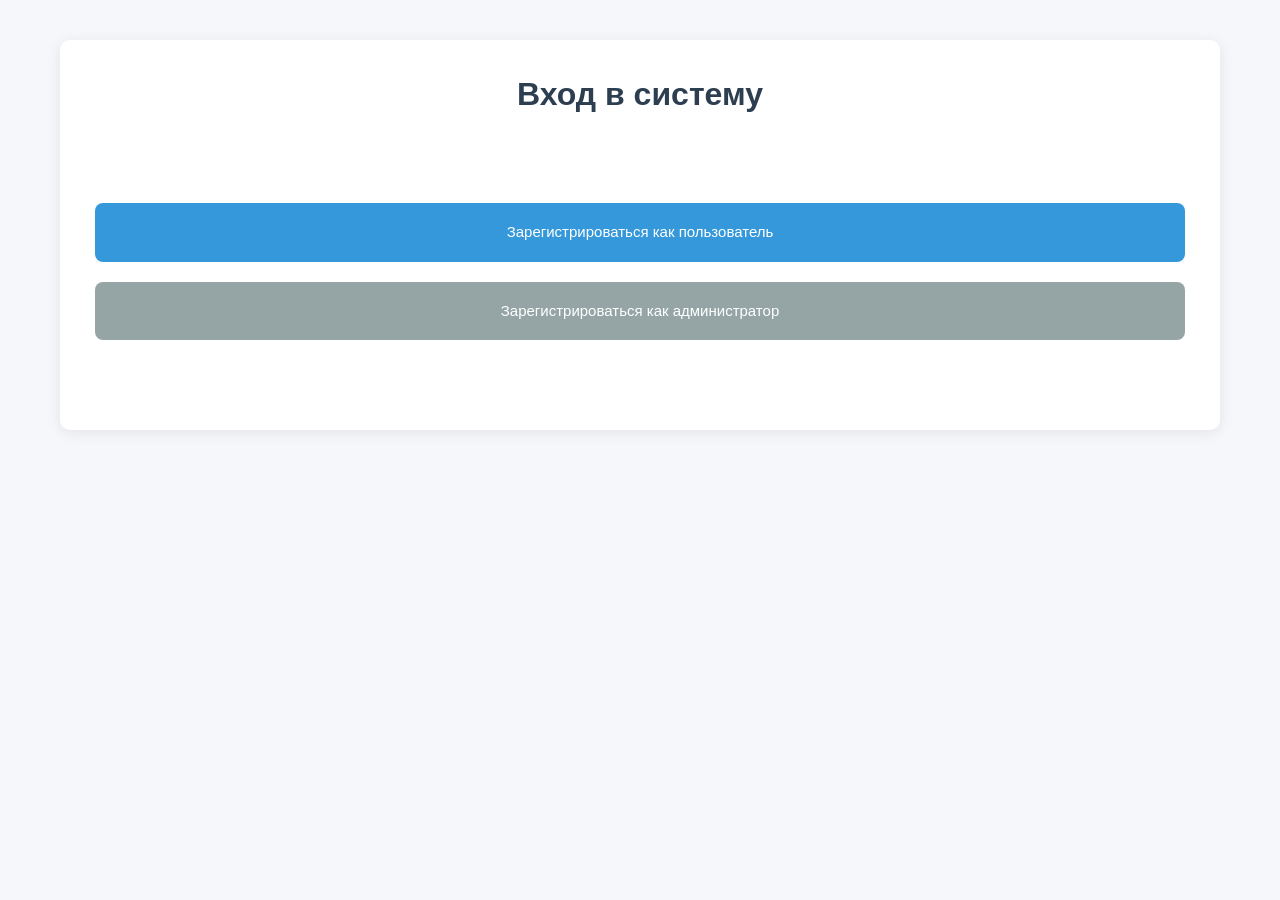
<file: templates/login.html>
<!DOCTYPE html>
<html lang="ru">
<head>
    <meta charset="UTF-8">
    <title>Вход в систему</title>
    <link rel="stylesheet" href="/static/css/style.css">
</head>
<body>
    <div class="container">
        <header>
            <h1>Вход в систему</h1>
        </header>
        <div style="text-align: center; margin: 60px 0;">
            <a href="/register-user" class="btn" style="display: block; margin-bottom: 20px; padding: 18px;">
                Зарегистрироваться как пользователь
            </a>
            <a href="/register-admin" class="btn btn-secondary" style="display: block; padding: 18px;">
                Зарегистрироваться как администратор
            </a>
        </div>
    </div>
</body>
</html>
</file>
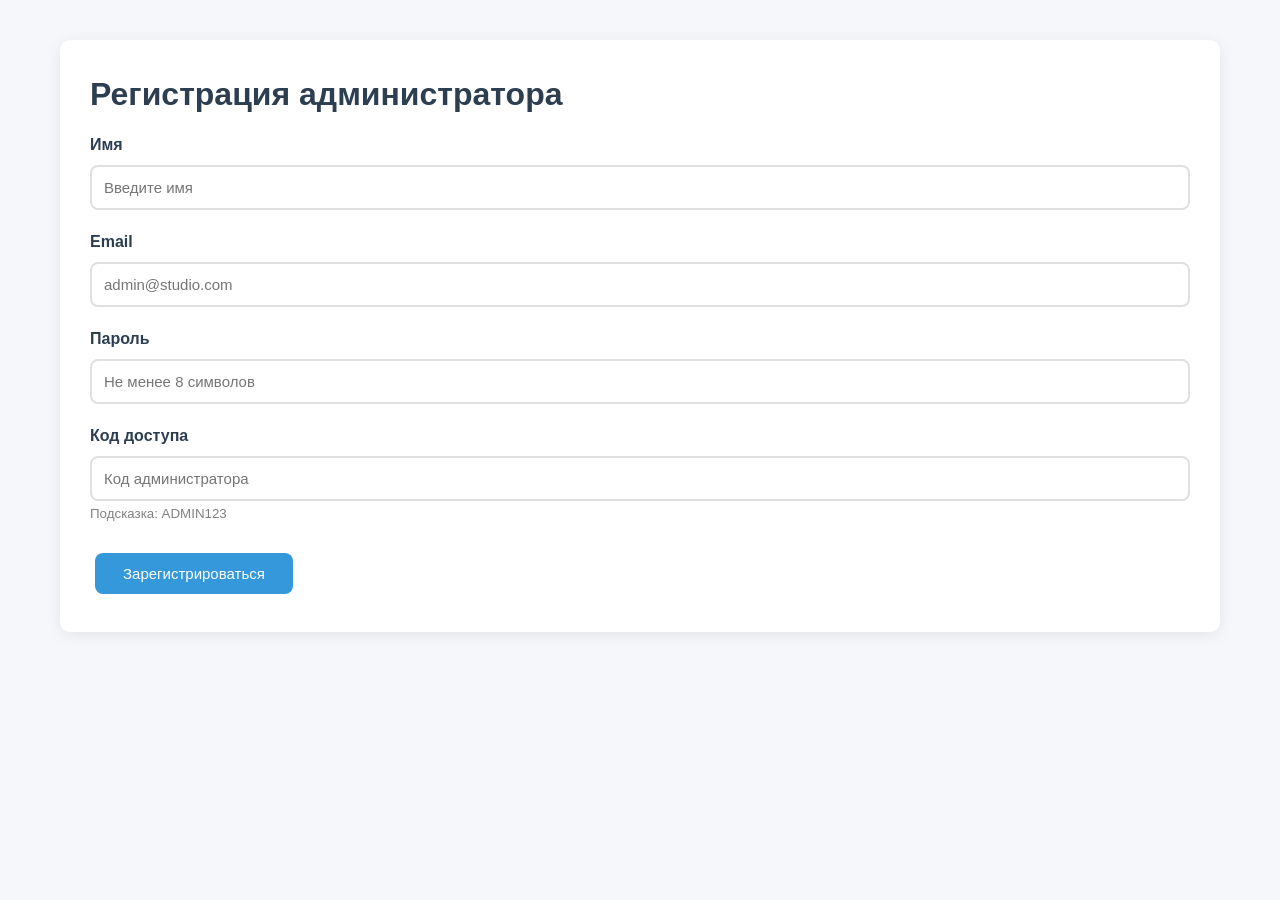
<file: templates/register-admin.html>
<!DOCTYPE html>
<html lang="ru">
<head>
    <meta charset="UTF-8">
    <title>Регистрация администратора</title>
    <link rel="stylesheet" href="/static/css/style.css">
</head>
<body>
    <div class="container">
        <h1>Регистрация администратора</h1>
        <form id="registerAdminForm">
            <div class="form-group">
                <label>Имя</label>
                <input type="text" id="name" class="form-control" placeholder="Введите имя">
                <small id="nameError" style="color: red;"></small>
            </div>
            <div class="form-group">
                <label>Email</label>
                <input type="email" id="email" class="form-control" placeholder="admin@studio.com">
                <small id="emailError" style="color: red;"></small>
            </div>
            <div class="form-group">
                <label>Пароль</label>
                <input type="password" id="password" class="form-control" placeholder="Не менее 8 символов">
                <small id="passwordError" style="color: red;"></small>
            </div>
            <div class="form-group">
                <label>Код доступа</label>
                <input type="password" id="code" class="form-control" placeholder="Код администратора">
                <small style="color: gray;">Подсказка: ADMIN123</small>
                <small id="codeError" style="color: red; display: block;"></small>
            </div>
            <button type="submit" class="btn">Зарегистрироваться</button>
        </form>
    </div>

    <script>
        // Валидация email
        document.getElementById('email').addEventListener('blur', async function() {
            const response = await fetch('/api/validate-email', {
                method: 'POST',
                headers: {'Content-Type': 'application/json'},
                body: JSON.stringify({email: this.value})
            });
            const result = await response.json();
            document.getElementById('emailError').textContent = result.message;
            document.getElementById('emailError').style.color = result.valid ? 'green' : 'red';
        });

        // Валидация пароля (админ - минимум 8 символов)
        document.getElementById('password').addEventListener('blur', async function() {
            const response = await fetch('/api/validate-password', {
                method: 'POST',
                headers: {'Content-Type': 'application/json'},
                body: JSON.stringify({password: this.value, is_admin: true})
            });
            const result = await response.json();
            document.getElementById('passwordError').textContent = result.message;
            document.getElementById('passwordError').style.color = result.valid ? 'green' : 'red';
        });

        // Отправка формы
        document.getElementById('registerAdminForm').addEventListener('submit', async (e) => {
            e.preventDefault();
            const name = document.getElementById('name').value;
            const email = document.getElementById('email').value;
            const password = document.getElementById('password').value;
            const code = document.getElementById('code').value;

            const response = await fetch('/api/register-admin', {
                method: 'POST',
                headers: {'Content-Type': 'application/json'},
                body: JSON.stringify({name, email, password, code})
            });
            const result = await response.json();
            alert(result.message);
            if (result.success) {
                window.location.href = '/admin-requests';
            }
        });
    </script>
</body>
</html>
</file>
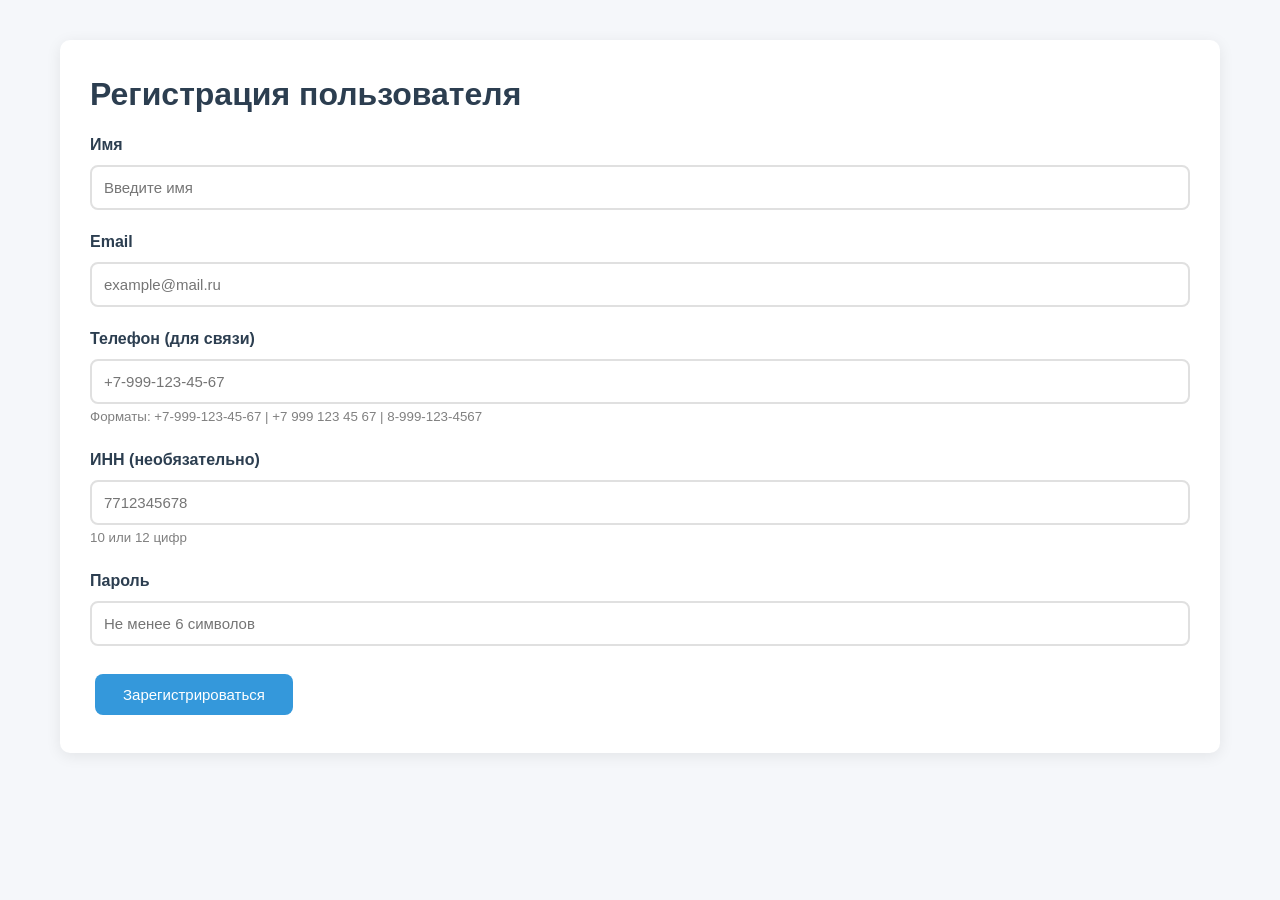
<file: templates/register-user.html>
<!DOCTYPE html>
<html lang="ru">
<head>
    <meta charset="UTF-8">
    <title>Регистрация пользователя</title>
    <link rel="stylesheet" href="/static/css/style.css">
</head>
<body>
    <div class="container">
        <h1>Регистрация пользователя</h1>
        <form id="registerForm">
            <div class="form-group">
                <label>Имя</label>
                <input type="text" id="name" class="form-control" placeholder="Введите имя">
                <small id="nameError" style="color: red;"></small>
            </div>

            <div class="form-group">
                <label>Email</label>
                <input type="email" id="email" class="form-control" placeholder="example@mail.ru">
                <small id="emailError" style="color: red;"></small>
            </div>

            <div class="form-group">
                <label>Телефон (для связи)</label>
                <input type="text" id="phone" class="form-control" placeholder="+7-999-123-45-67">
                <small id="phoneError" style="color: red;"></small>
                <small style="color: gray;">Форматы: +7-999-123-45-67 | +7 999 123 45 67 | 8-999-123-4567</small>
            </div>

            <div class="form-group">
                <label>ИНН (необязательно)</label>
                <input type="text" id="inn" class="form-control" placeholder="7712345678">
                <small id="innError" style="color: red;"></small>
                <small style="color: gray;">10 или 12 цифр</small>
            </div>

            <div class="form-group">
                <label>Пароль</label>
                <input type="password" id="password" class="form-control" placeholder="Не менее 6 символов">
                <small id="passwordError" style="color: red;"></small>
            </div>

            <button type="submit" class="btn">Зарегистрироваться</button>
        </form>
    </div>

    <script>
        // Валидация email
        document.getElementById('email').addEventListener('blur', async function() {
            const email = this.value;
            if (!email) return;
            const response = await fetch('/api/validate-email', {
                method: 'POST',
                headers: {'Content-Type': 'application/json'},
                body: JSON.stringify({email: email})
            });
            const data = await response.json();
            document.getElementById('emailError').textContent = data.message;
            document.getElementById('emailError').style.color = data.valid ? 'green' : 'red';
        });

        // Валидация телефона
        document.getElementById('phone').addEventListener('blur', async function() {
            const phone = this.value;
            if (!phone) {
                document.getElementById('phoneError').textContent = '';
                return;
            }
            const response = await fetch('/api/validate-phone', {
                method: 'POST',
                headers: {'Content-Type': 'application/json'},
                body: JSON.stringify({phone: phone})
            });
            const data = await response.json();
            document.getElementById('phoneError').textContent = data.message;
            document.getElementById('phoneError').style.color = data.valid ? 'green' : 'red';
        });

        // Валидация ИНН
        document.getElementById('inn').addEventListener('blur', async function() {
            const inn = this.value;
            if (!inn) {
                document.getElementById('innError').textContent = '';
                return;
            }
            const response = await fetch('/api/validate-inn', {
                method: 'POST',
                headers: {'Content-Type': 'application/json'},
                body: JSON.stringify({inn: inn})
            });
            const data = await response.json();
            document.getElementById('innError').textContent = data.message;
            document.getElementById('innError').style.color = data.valid ? 'green' : 'red';
        });

        // Валидация пароля
        document.getElementById('password').addEventListener('blur', async function() {
            const password = this.value;
            const response = await fetch('/api/validate-password', {
                method: 'POST',
                headers: {'Content-Type': 'application/json'},
                body: JSON.stringify({password: password, is_admin: false})
            });
            const data = await response.json();
            document.getElementById('passwordError').textContent = data.message;
            document.getElementById('passwordError').style.color = data.valid ? 'green' : 'red';
        });

        // Отправка формы
        document.getElementById('registerForm').addEventListener('submit', async (e) => {
            e.preventDefault();
            const name = document.getElementById('name').value;
            const email = document.getElementById('email').value;
            const phone = document.getElementById('phone').value;
            const inn = document.getElementById('inn').value;
            const password = document.getElementById('password').value;

            const response = await fetch('/api/register-user', {
                method: 'POST',
                headers: {'Content-Type': 'application/json'},
                body: JSON.stringify({name, email, phone, inn, password})
            });
            const result = await response.json();
            alert(result.message);
            if (result.success) {
                window.location.href = '/user-main';
            }
        });
    </script>
</body>
</html>
</file>
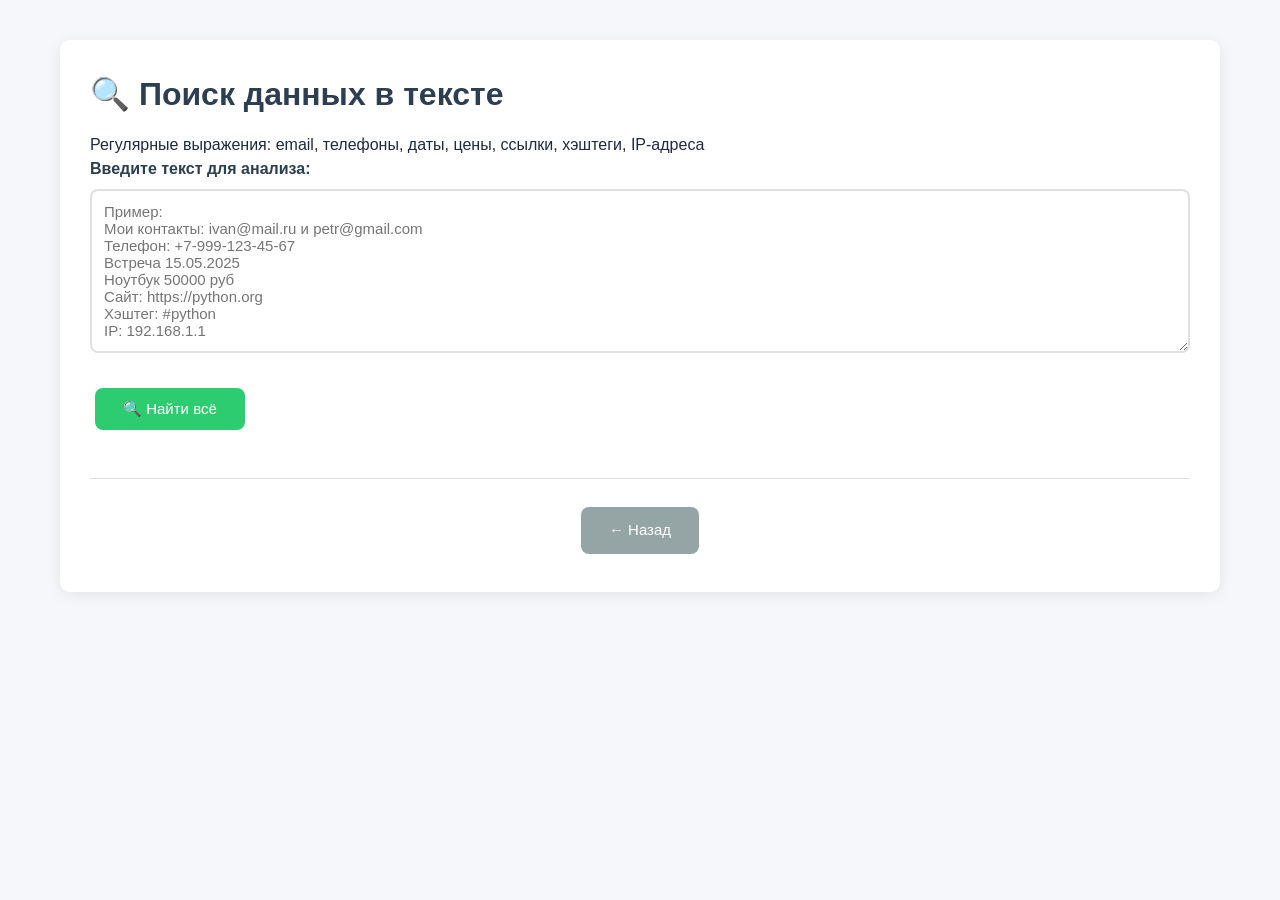
<file: templates/search.html>
<!DOCTYPE html>
<html lang="ru">
<head>
    <meta charset="UTF-8">
    <title>Поиск в тексте</title>
    <link rel="stylesheet" href="/static/css/style.css">
</head>
<body>
    <div class="container">
        <h1>🔍 Поиск данных в тексте</h1>
        <p>Регулярные выражения: email, телефоны, даты, цены, ссылки, хэштеги, IP-адреса</p>

        <div class="form-group">
            <label>Введите текст для анализа:</label>
            <textarea id="searchText" class="form-control" rows="8" placeholder="Пример:
Мои контакты: ivan@mail.ru и petr@gmail.com
Телефон: +7-999-123-45-67
Встреча 15.05.2025
Ноутбук 50000 руб
Сайт: https://python.org
Хэштег: #python
IP: 192.168.1.1"></textarea>
        </div>

        <button id="searchBtn" class="btn btn-success">🔍 Найти всё</button>

        <div id="results" style="margin-top: 30px;"></div>

        <div class="nav-bottom">
            <a href="/user-main" class="btn btn-secondary">← Назад</a>
        </div>
    </div>

    <script>
        document.getElementById('searchBtn').addEventListener('click', async () => {
            const text = document.getElementById('searchText').value;
            if (!text) {
                alert('Введите текст для поиска');
                return;
            }

            const response = await fetch('/api/search-text', {
                method: 'POST',
                headers: {'Content-Type': 'application/json'},
                body: JSON.stringify({text: text})
            });
            const data = await response.json();

            document.getElementById('results').innerHTML = `
                <div class="alert-success" style="text-align: left;">
                    <h3>📊 Результаты поиска:</h3>
                    <p>📧 <strong>Email:</strong> ${data.emails.join(', ') || 'не найдено'}</p>
                    <p>📞 <strong>Телефоны:</strong> ${data.phones.join(', ') || 'не найдено'}</p>
                    <p>📅 <strong>Даты:</strong> ${data.dates.join(', ') || 'не найдено'}</p>
                    <p>💰 <strong>Цены:</strong> ${data.prices.join(', ') || 'не найдено'}</p>
                    <p>🔗 <strong>Ссылки:</strong> ${data.urls.join(', ') || 'не найдено'}</p>
                    <p># <strong>Хэштеги:</strong> ${data.hashtags.join(', ') || 'не найдено'}</p>
                    <p>🌐 <strong>IP-адреса:</strong> ${data.ips.join(', ') || 'не найдено'}</p>
                </div>
            `;
        });
    </script>
</body>
</html>
</file>
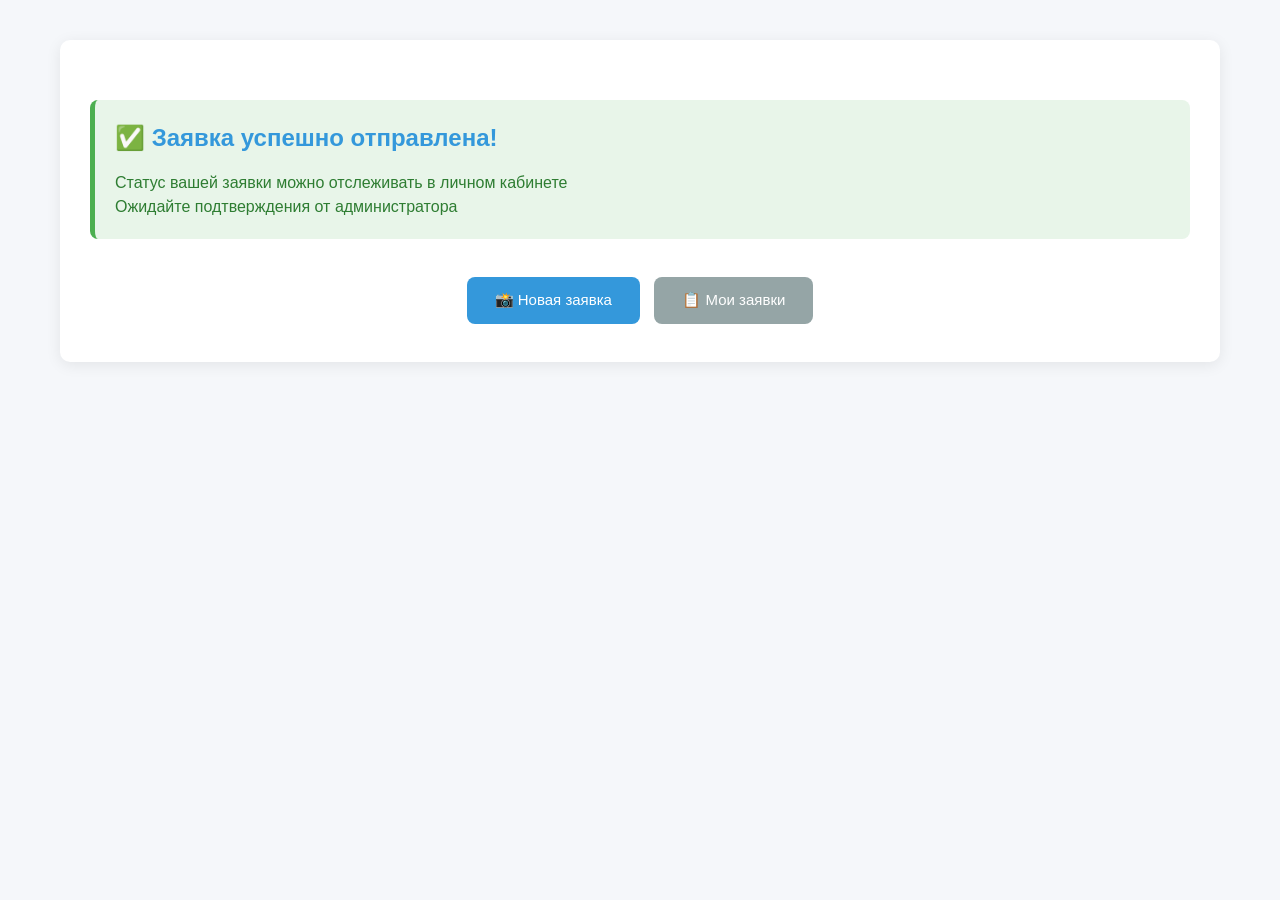
<file: templates/success.html>
<!DOCTYPE html>
<html lang="ru">
<head>
    <meta charset="UTF-8">
    <title>Заявка отправлена</title>
    <link rel="stylesheet" href="/static/css/style.css">
</head>
<body>
    <div class="container">
        <div class="alert-success">
            <h2>✅ Заявка успешно отправлена!</h2>
            <p>Статус вашей заявки можно отслеживать в личном кабинете</p>
            <p>Ожидайте подтверждения от администратора</p>
        </div>
        <div style="text-align: center;">
            <a href="/user-main" class="btn">📸 Новая заявка</a>
            <a href="/status" class="btn btn-secondary">📋 Мои заявки</a>
        </div>
    </div>
</body>
</html>
</file>
<file: static/css/style.css>
/* ========== ОБЩИЕ СТИЛИ ========== */
* {
    margin: 0;
    padding: 0;
    box-sizing: border-box;
    font-family: 'Segoe UI', 'Arial', sans-serif;
}

body {
    background-color: #f5f7fa;
    color: #1e2a3e;
    line-height: 1.5;
    max-width: 1200px;
    margin: 0 auto;
    padding: 20px;
}

/* ========== ТЁМНАЯ ТЕМА ========== */
body.dark-mode {
    background-color: #121212;
    color: #e0e0e0;
}

body.dark-mode .container,
body.dark-mode .photo-card,
body.dark-mode .studio-card,
body.dark-mode .modal-content {
    background: #1e2a32;
    color: #f0f0f0;
    box-shadow: 0 4px 12px rgba(0, 0, 0, 0.3);
}

body.dark-mode .container {
    background: #1e2a32;
}

body.dark-mode th {
    background: #0f1a1f;
    color: #ddd;
}

body.dark-mode td {
    border-bottom-color: #2c3e3f;
}

body.dark-mode .form-control {
    background: #2d3e42;
    border-color: #4b6a6f;
    color: white;
}

body.dark-mode .btn-secondary {
    background: #3a5a5f;
}

body.dark-mode .btn-secondary:hover {
    background: #2a4a4f;
}

body.dark-mode .studio-card {
    border-color: #3a5a5f;
}

body.dark-mode .status-pending {
    background: #3a2a00;
    color: #ffb74d;
}

body.dark-mode .status-approved {
    background: #1b3a1f;
    color: #81c784;
}

body.dark-mode .status-rejected {
    background: #3a1a1a;
    color: #ef9a9a;
}

body.dark-mode .nav-bottom {
    border-top-color: #3a5a5f;
}

body.dark-mode .modal-footer {
    border-top-color: #3a5a5f;
}

body.dark-mode .filter-btn.btn-secondary {
    background: #3a5a5f;
}

/* ========== КОНТЕЙНЕР ========== */
.container {
    background: white;
    padding: 30px;
    border-radius: 10px;
    box-shadow: 0 3px 15px rgba(0, 0, 0, 0.08);
    margin: 20px auto;
}

/* ========== ЗАГОЛОВКИ ========== */
header {
    text-align: center;
    margin-bottom: 30px;
    padding-bottom: 10px;
}

h1 {
    color: #2c3e50;
    margin-bottom: 15px;
    font-size: 32px;
}

body.dark-mode h1,
body.dark-mode h2,
body.dark-mode h3,
body.dark-mode h4 {
    color: #e0e0e0;
}

h2 {
    color: #3498db;
    margin-bottom: 15px;
    font-size: 24px;
}

h3 {
    color: #2c3e50;
    margin: 25px 0 15px;
    font-size: 20px;
}

/* ========== КНОПКИ ========== */
.btn {
    display: inline-block;
    background: #3498db;
    color: white;
    padding: 12px 28px;
    border-radius: 8px;
    text-decoration: none;
    margin: 8px 5px;
    text-align: center;
    font-size: 15px;
    font-weight: 500;
    border: none;
    cursor: pointer;
    transition: all 0.3s ease;
}

.btn:hover {
    background: #2980b9;
    transform: translateY(-2px);
    box-shadow: 0 5px 15px rgba(0, 0, 0, 0.1);
}

.btn-success {
    background: #2ecc71;
}

.btn-success:hover {
    background: #27ae60;
}

.btn-danger {
    background: #e74c3c;
}

.btn-danger:hover {
    background: #c0392b;
}

.btn-secondary {
    background: #95a5a6;
}

.btn-secondary:hover {
    background: #7f8c8d;
}

/* ========== ФОРМЫ ========== */
.form-group {
    margin-bottom: 20px;
}

.form-group label {
    display: block;
    margin-bottom: 8px;
    font-weight: 600;
    color: #2c3e50;
}

body.dark-mode .form-group label {
    color: #e0e0e0;
}

.form-control {
    width: 100%;
    padding: 12px;
    border: 2px solid #e0e0e0;
    border-radius: 8px;
    font-size: 15px;
    transition: all 0.3s;
}

.form-control:focus {
    border-color: #3498db;
    outline: none;
    box-shadow: 0 0 0 3px rgba(52, 152, 219, 0.1);
}

select.form-control {
    cursor: pointer;
}

textarea.form-control {
    min-height: 100px;
    resize: vertical;
}

/* ========== ГАЛЕРЕЯ ========== */
.gallery {
    display: flex;
    flex-wrap: wrap;
    gap: 25px;
    justify-content: center;
    margin: 30px 0;
}

.gallery-item {
    width: 260px;
    text-align: center;
    cursor: pointer;
    transition: all 0.3s ease;
    border-radius: 12px;
    overflow: hidden;
    background: white;
    box-shadow: 0 4px 12px rgba(0, 0, 0, 0.08);
}

body.dark-mode .gallery-item {
    background: #1e2a32;
}

.gallery-item:hover {
    transform: translateY(-8px);
    box-shadow: 0 12px 24px rgba(0, 0, 0, 0.15);
}

.gallery-item img {
    width: 100%;
    height: 180px;
    object-fit: cover;
}

.gallery-item h4 {
    padding: 12px;
    font-size: 16px;
}

/* ========== ФИЛЬТРЫ ========== */
.filter-buttons {
    text-align: center;
    margin: 25px 0;
    display: flex;
    gap: 12px;
    flex-wrap: wrap;
    justify-content: center;
}

.filter-btn {
    padding: 10px 24px !important;
}

/* ========== СТУДИИ ========== */
.studio-grid {
    display: grid;
    grid-template-columns: repeat(auto-fill, minmax(320px, 1fr));
    gap: 25px;
    margin: 25px 0;
}

.studio-card {
    padding: 20px;
    border-radius: 12px;
    background: white;
    box-shadow: 0 4px 12px rgba(0, 0, 0, 0.08);
    border: 1px solid #eee;
    transition: all 0.3s ease;
}

.studio-card:hover {
    transform: translateY(-5px);
    box-shadow: 0 12px 24px rgba(0, 0, 0, 0.12);
}

.studio-card h4 {
    color: #2c3e50;
    margin-bottom: 12px;
    font-size: 18px;
}

.studio-card img {
    width: 100%;
    height: 150px;
    object-fit: cover;
    border-radius: 8px;
    margin: 10px 0;
}

.studio-card label {
    display: block;
    margin-top: 12px;
    cursor: pointer;
}

.studio-card input[type="radio"] {
    margin-right: 8px;
    cursor: pointer;
}

/* ========== СТАТУСЫ ========== */
.status {
    padding: 6px 14px;
    border-radius: 20px;
    font-size: 13px;
    font-weight: 600;
    display: inline-block;
}

.status-pending {
    background: #fff3e0;
    color: #ff9800;
}

.status-approved {
    background: #e8f5e9;
    color: #2e7d32;
}

.status-rejected {
    background: #ffebee;
    color: #c62828;
}

/* ========== ТАБЛИЦЫ ========== */
table {
    width: 100%;
    border-collapse: collapse;
    margin: 25px 0;
    border-radius: 12px;
    overflow: hidden;
    box-shadow: 0 2px 8px rgba(0, 0, 0, 0.05);
}

th,
td {
    padding: 14px;
    text-align: left;
    border-bottom: 1px solid #f0f0f0;
}

th {
    background: #f8f9fa;
    color: #2c3e50;
    font-weight: 600;
}

tr:hover {
    background: #fafafa;
}

body.dark-mode tr:hover {
    background: #2a3a3f;
}

/* ========== УВЕДОМЛЕНИЯ ========== */
.alert-success {
    background: #e8f5e9;
    color: #2e7d32;
    padding: 20px;
    border-radius: 8px;
    margin: 30px 0;
    border-left: 5px solid #4caf50;
}

body.dark-mode .alert-success {
    background: #1b3a1f;
    color: #81c784;
}

/* ========== НАВИГАЦИЯ ВНИЗУ ========== */
.nav-bottom {
    margin-top: 40px;
    padding-top: 20px;
    border-top: 1px solid #e0e0e0;
    text-align: center;
}

/* ========== АКТИВНОЕ МЕНЮ ========== */
.active-menu-item {
    background: #2ecc71 !important;
    box-shadow: 0 2px 8px rgba(46, 204, 113, 0.4);
}

/* ========== ПРИВЕТСТВИЕ ========== */
.greeting-block {
    animation: slideDown 0.4s ease;
}

@keyframes slideDown {
    from {
        opacity: 0;
        transform: translateY(-20px);
    }
    to {
        opacity: 1;
        transform: translateY(0);
    }
}

/* ========== МОДАЛЬНЫЕ ОКНА ========== */
.custom-modal {
    position: fixed;
    top: 0;
    left: 0;
    width: 100%;
    height: 100%;
    display: flex;
    align-items: center;
    justify-content: center;
    z-index: 10000;
    animation: fadeIn 0.2s ease;
}

.modal-overlay {
    position: absolute;
    top: 0;
    left: 0;
    width: 100%;
    height: 100%;
    background: rgba(0, 0, 0, 0.5);
    backdrop-filter: blur(2px);
}

.modal-content {
    position: relative;
    background: white;
    border-radius: 16px;
    width: 90%;
    max-width: 450px;
    box-shadow: 0 20px 40px rgba(0, 0, 0, 0.3);
    overflow: hidden;
    animation: slideUp 0.2s ease;
}

.modal-header {
    padding: 15px 20px;
    color: white;
    display: flex;
    justify-content: space-between;
    align-items: center;
}

.modal-header h3 {
    margin: 0;
    color: white;
}

.modal-close {
    background: none;
    border: none;
    color: white;
    font-size: 28px;
    cursor: pointer;
    line-height: 1;
    transition: transform 0.2s;
}

.modal-close:hover {
    transform: scale(1.1);
}

.modal-body {
    padding: 25px 20px;
}

.modal-footer {
    padding: 15px 20px;
    text-align: center;
    border-top: 1px solid #eee;
}

.modal-footer .btn {
    margin: 0;
    padding: 10px 30px;
}

@keyframes fadeIn {
    from {
        opacity: 0;
    }
    to {
        opacity: 1;
    }
}

@keyframes slideUp {
    from {
        transform: translateY(30px);
        opacity: 0;
    }
    to {
        transform: translateY(0);
        opacity: 1;
    }
}

/* ========== КНОПКА ПЕРЕКЛЮЧЕНИЯ ТЕМЫ ========== */
.theme-toggle-btn {
    position: fixed;
    bottom: 20px;
    right: 20px;
    z-index: 9999;
    background: #3498db;
    color: white;
    border: none;
    border-radius: 40px;
    padding: 12px 20px;
    cursor: pointer;
    font-weight: bold;
    box-shadow: 0 4px 12px rgba(0, 0, 0, 0.2);
    transition: all 0.3s ease;
}

.theme-toggle-btn:hover {
    transform: translateY(-3px) scale(1.02);
    background: #2980b9;
    box-shadow: 0 6px 18px rgba(0, 0, 0, 0.25);
}

/* ========== АНИМАЦИИ ========== */
@keyframes fadeInScale {
    from {
        opacity: 0;
        transform: scale(0.95);
    }
    to {
        opacity: 1;
        transform: scale(1);
    }
}

.photo-card,
.gallery-item,
.studio-card {
    animation: fadeInScale 0.3s ease;
}

/* ========== СКРОЛЛ ========== */
html {
    scroll-behavior: smooth;
}

/* ========== ОШИБКИ В ФОРМАХ ========== */
input.error,
select.error,
textarea.error {
    border-color: #e74c3c !important;
}

/* ========== АДАПТИВНОСТЬ ========== */
@media (max-width: 768px) {
    body {
        padding: 10px;
    }

    .container {
        padding: 20px;
    }

    h1 {
        font-size: 26px;
    }

    h2 {
        font-size: 20px;
    }

    .btn {
        padding: 10px 20px;
        font-size: 14px;
    }

    th, td {
        padding: 10px;
        font-size: 14px;
    }

    .studio-grid {
        grid-template-columns: 1fr;
    }

    .gallery-item {
        width: calc(50% - 10px);
    }

    .theme-toggle-btn {
        padding: 8px 16px;
        font-size: 12px;
    }
}

@media (max-width: 480px) {
    .gallery-item {
        width: 100%;
    }

    .filter-buttons {
        gap: 8px;
    }

    .filter-btn {
        padding: 8px 16px !important;
        font-size: 13px;
    }

    th, td {
        padding: 8px;
        font-size: 12px;
    }

    table {
        display: block;
        overflow-x: auto;
    }
}
/* ========== СТУДИИ ========== */
.studio-grid {
    display: grid;
    grid-template-columns: repeat(auto-fill, minmax(320px, 1fr));
    gap: 25px;
    margin: 25px 0;
}

.studio-card {
    padding: 20px;
    border-radius: 12px;
    background: white;
    box-shadow: 0 4px 12px rgba(0, 0, 0, 0.08);
    border: 1px solid #eee;
    transition: all 0.3s ease;
}

.studio-card:hover {
    transform: translateY(-5px);
    box-shadow: 0 12px 24px rgba(0, 0, 0, 0.12);
}

.studio-card h4 {
    color: #2c3e50;
    margin-bottom: 12px;
    font-size: 18px;
}

.studio-card img {
    width: 100%;
    height: 150px;
    object-fit: cover;
    border-radius: 8px;
    margin: 10px 0;
}

.studio-card label {
    display: block;
    margin-top: 12px;
    cursor: pointer;
}

.studio-card input[type="radio"] {
    margin-right: 8px;
    cursor: pointer;
}

/* ========== ГАЛЕРЕЯ ========== */
.gallery {
    display: flex;
    flex-wrap: wrap;
    gap: 25px;
    justify-content: center;
    margin: 30px 0;
}

.gallery-item {
    width: 260px;
    text-align: center;
    cursor: pointer;
    transition: all 0.3s ease;
    border-radius: 12px;
    overflow: hidden;
    background: white;
    box-shadow: 0 4px 12px rgba(0, 0, 0, 0.08);
}

.gallery-item:hover {
    transform: translateY(-8px);
}

.gallery-item img {
    width: 100%;
    height: 180px;
    object-fit: cover;
}

.gallery-item h4 {
    padding: 12px;
}
</file>
